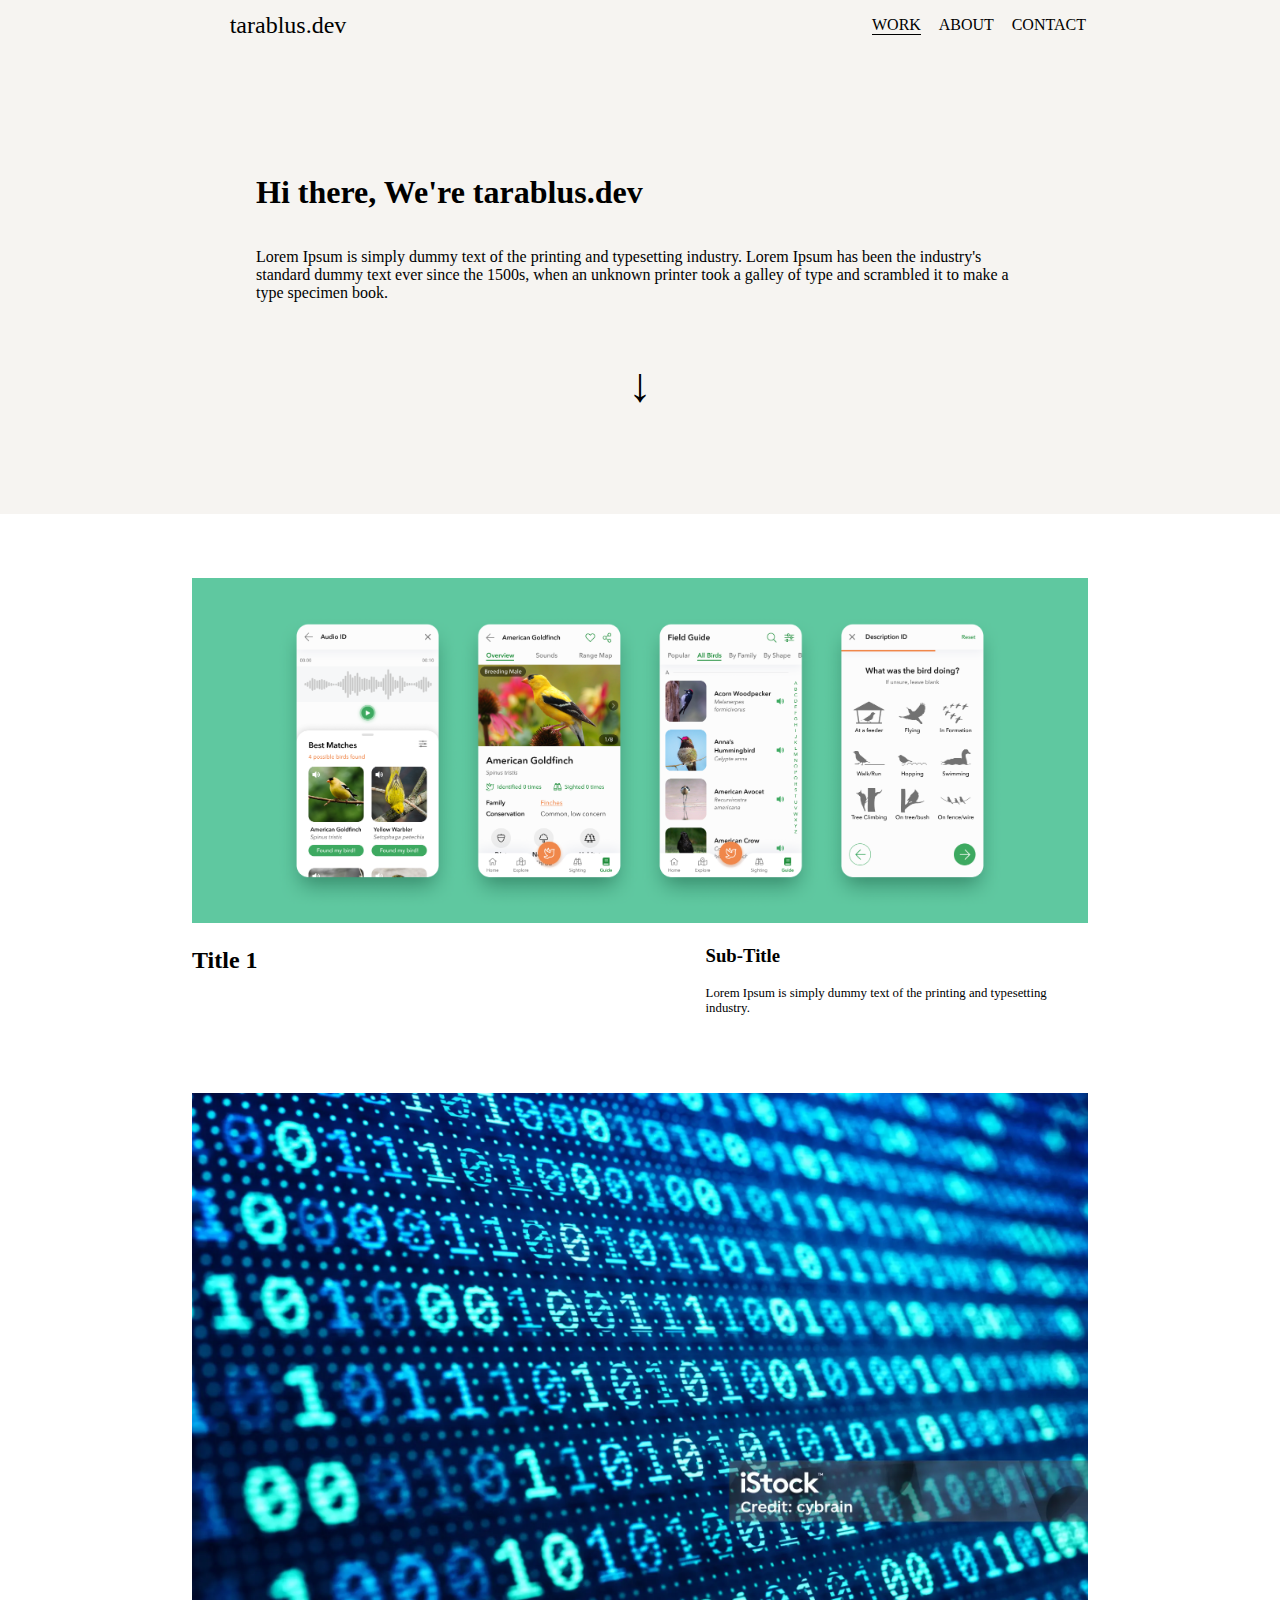
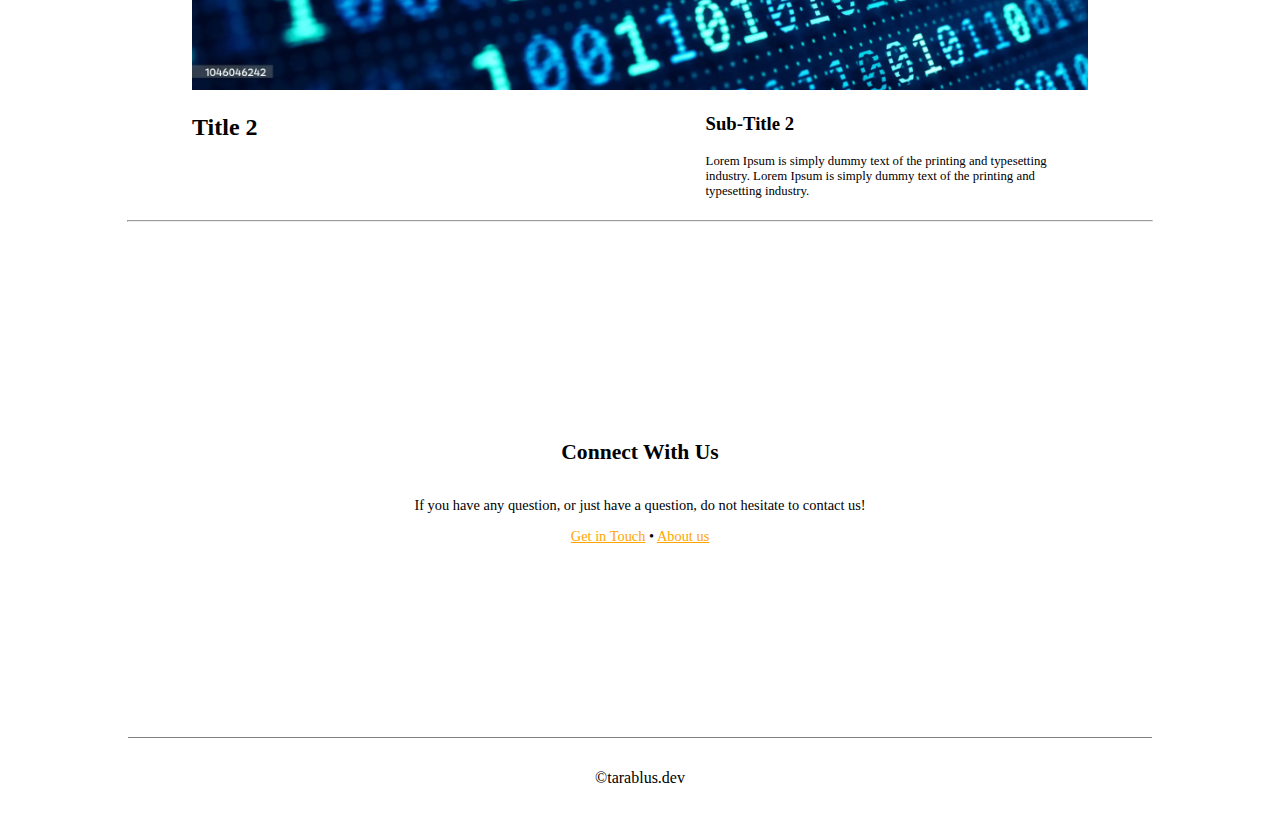
<file: index.html>
<!DOCTYPE html>
<html lang="en">

<head>
    <meta charset="UTF-8">
    <meta name="viewport" content="width=device-width, initial-scale=1.0">
    <link rel="stylesheet" href="styles.css">
    <title>tarablus.dev</title>
</head>

<body>
    <div class="background">
        <header>
            <div class="main-name">tarablus.dev</div>
            <nav>
                <ul class="nav">
                    <li class="nav-item work"><a href="">WORK</a></li>
                    <li class="nav-item"><a href="pages/about.html">ABOUT</a></li>
                    <li class="nav-item"><a href="mailto:admin@tarablus.dev">CONTACT</a></li>
                    <li><img src="./assets/burger-menu.svg" alt="burger menu" height="25" width="25"
                        class="burger-menu">
                    </li>
                </ul>
            </nav>
        </header>
        <nav class="mobile-nav hidden">
            <ul>
                <li class="work"><a href="index.html">WORK</a></li>
                <li><a href="pages/about.html">ABOUT</a></li>
                <li><a href="mailto:admin@tarablus.dev">CONTACT</a></li>
            </ul>
        </nav>
        <main>
            <section class="introduction">
                <h1>Hi there, We're tarablus.dev</h1>
                <p>Lorem Ipsum is simply dummy text of the printing and typesetting industry. Lorem Ipsum has been the
                    industry's standard dummy text ever since the 1500s, when an unknown printer took a galley of type
                    and scrambled it to make a type specimen book.</p>
                <a href="#work">↓</a>
            </section>
        </main>
    </div>

    <section id="work" class="works-container">
        <div class="work-section">
            <img src="assets/feather_casebanner.webp" alt="feather image">
            <div class="work-info">
                <h2>Title 1</h2>
                <div class="details">
                    <h3>Sub-Title</h3>
                    <p>Lorem Ipsum is simply dummy text of the printing and typesetting industry.</p>
                </div>
            </div>
        </div>
    </section>
    <section class="works-container">
        <div class="work-section">
            <img src="assets/binary.webp" alt="binary image">
            <div class="work-info">
                <h2>Title 2</h2>
                <div class="details">
                    <h3>Sub-Title 2</h3>
                    <p>Lorem Ipsum is simply dummy text of the printing and typesetting industry. Lorem Ipsum is simply
                        dummy text of the printing and typesetting industry.</p>
                </div>
            </div>
        </div>
    </section>
    <hr>
    <section class="connect">
        <h2>Connect With Us</h2>
        <p>If you have any question, or just have a question, do not hesitate to contact us!</p>
        <div class="connect-links">
            <a href="mailto:admin@tarablus.dev">Get in Touch</a> • <a href="pages/about.html">About us</a>
        </div>
    </section>
    <footer>
        &copy;tarablus.dev
    </footer>
    <script src="script.js"></script>
</body>

</html>
</file>
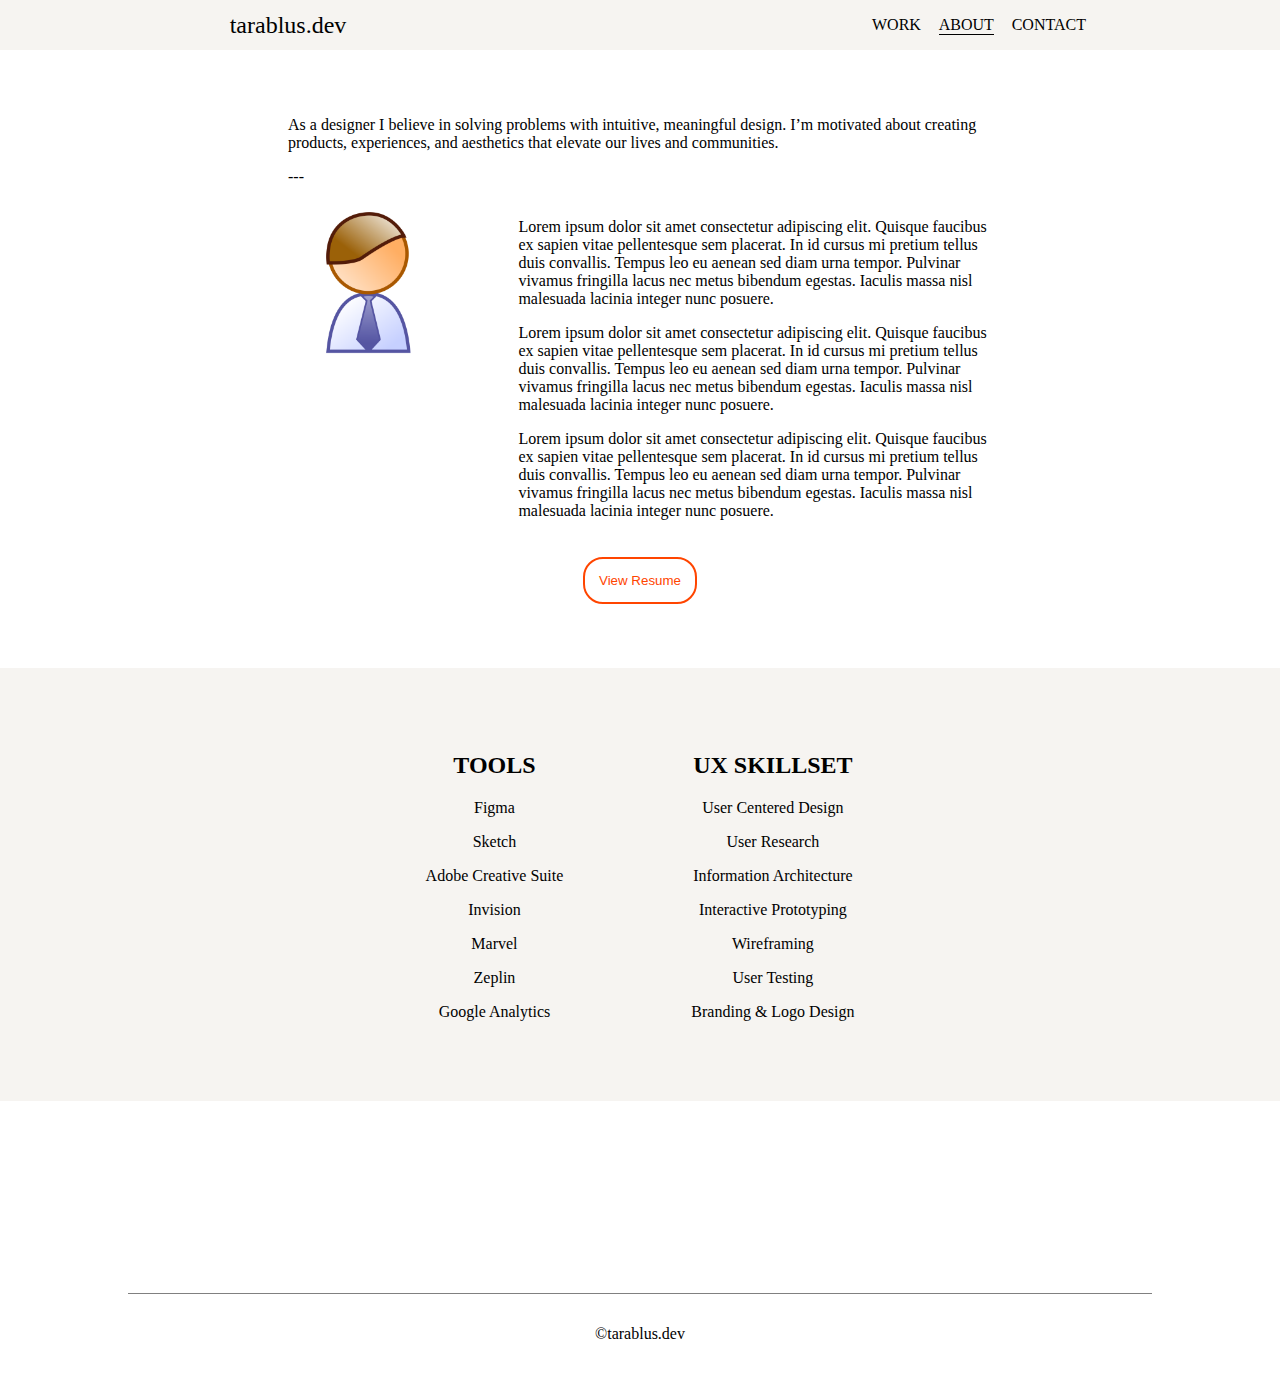
<file: pages/about.html>
<!DOCTYPE html>
<html lang="en">

<head>
    <meta charset="UTF-8" />
    <meta name="viewport" content="width=device-width, initial-scale=1.0" />
    <title>About us</title>
    <link rel="stylesheet" href="../styles.css" />
</head>

<body>
    <header class="about-header">
        <div class="main-name">tarablus.dev</div>
        <nav>
            <ul class="nav">
                <li class="nav-item"><a href="../index.html">WORK</a></li>
                <li class="nav-item about"><a href="#">ABOUT</a></li>
                <li class="nav-item">
                    <a href="mailto:admin@tarablus.dev">CONTACT</a>
                </li>
                <img src="/assets/burger-menu-svgrepo-com.svg" alt="burger menu" height="25px" width="25px"
                    class="burger-menu" />
            </ul>
        </nav>
    </header>
    <nav class="mobile-nav hidden">
        <li><a href="../index.html">WORK</a></li>
        <li class="about"><a href="about.html">ABOUT</a></li>
        <li><a href="mailto:admin@tarablus.dev">CONTACT</a></li>
    </nav>
    <main class="main-about">
        <section>
            <div class="about-text">
                <p>
                    As a designer I believe in solving problems with intuitive,
                    meaningful design. I’m motivated about creating products,
                    experiences, and aesthetics that elevate our lives and communities.
                </p>
                <p>---</p>
            </div>
            <div class="about-details">
                <img src="../assets/Personal_photo.png" alt="" />
                <div class="about-paragraphs">
                    <p>
                        Lorem ipsum dolor sit amet consectetur adipiscing elit. Quisque
                        faucibus ex sapien vitae pellentesque sem placerat. In id cursus
                        mi pretium tellus duis convallis. Tempus leo eu aenean sed diam
                        urna tempor. Pulvinar vivamus fringilla lacus nec metus bibendum
                        egestas. Iaculis massa nisl malesuada lacinia integer nunc
                        posuere.
                    </p>
                    <p>
                        Lorem ipsum dolor sit amet consectetur adipiscing elit. Quisque
                        faucibus ex sapien vitae pellentesque sem placerat. In id cursus
                        mi pretium tellus duis convallis. Tempus leo eu aenean sed diam
                        urna tempor. Pulvinar vivamus fringilla lacus nec metus bibendum
                        egestas. Iaculis massa nisl malesuada lacinia integer nunc
                        posuere.
                    </p>
                    <p>
                        Lorem ipsum dolor sit amet consectetur adipiscing elit. Quisque
                        faucibus ex sapien vitae pellentesque sem placerat. In id cursus
                        mi pretium tellus duis convallis. Tempus leo eu aenean sed diam
                        urna tempor. Pulvinar vivamus fringilla lacus nec metus bibendum
                        egestas. Iaculis massa nisl malesuada lacinia integer nunc
                        posuere.
                    </p>
                </div>
            </div>
            <button>View Resume</button>
        </section>
    </main>
    <section class="toolkit">
        <div class="tools">
            <h2>TOOLS</h2>
            <p>Figma</p>
            <p>Sketch</p>
            <p>Adobe Creative Suite</p>
            <p>Invision</p>
            <p>Marvel</p>
            <p>Zeplin</p>
            <p>Google Analytics</p>
        </div>
        <div class="ux-skillset">
            <h2>UX SKILLSET</h2>
            <p>User Centered Design</p>
            <p>User Research</p>
            <p>Information Architecture</p>
            <p>Interactive Prototyping</p>
            <p>Wireframing</p>
            <p>User Testing</p>
            <p>Branding & Logo Design</p>
        </div>
    </section>
    <footer>&copy;tarablus.dev</footer>
    <script src="../script.js"></script>
</body>

</html>
</file>
<file: styles.css>
/*
---
index.html
Start Default Styling: bypass browser default and set page's sizings
---
*/
html {
    min-height: 100dvh;
    min-width: 100dvw;
}

body {
    display: flex;
    flex-direction: column;
    min-height: 100vh;
    min-width: 100vw;
    margin: 0;
    padding: 0;
    box-sizing: border-box;
    overflow-x: hidden;
    padding-top: 50px;
}

/*
---
End Default Styling
---
*/

/*
---
Start Responsive Elements: Elements that change properties based on screen width
---
*/
@media screen and (max-width: 660px) {
    .nav-item {
        display: none;
    }

    nav .burger-menu {
        display: block;
    }

    .mobile-nav {
        width: 100vw;
        height: 20vh;
        border: 1px black solid;
        font-size: 1.5rem;
        position: fixed;
        background-color: #f6f4f1;
        left: 100%;
        animation: appearing-menu 0.2s forwards;
    }
    .mobile-nav ul {
        display: flex;
        flex-direction: column;
        justify-content: center;
        align-items: center;
    }
    @keyframes appearing-menu {
        from {
            visibility: visible;
            left: 100%;
        }

        to {
            visibility: visible;
            left: 0%
        }
    }

    .mobile-nav ul li {
        list-style: none;
    }

    .hidden {
        animation: disappearing-menu 0.2s forwards;
    }

    @keyframes disappearing-menu {
        from {
            visibility: visible;
            left: 0;
        }

        to {
            visibility: visible;
            left: 110%
        }
    }

    .work-info {
        display: flex;
        flex-direction: column;
        justify-content: center;
        align-items: center;
        text-align: center;
    }

    .about-details {
        display: flex;
        flex-direction: column;
        gap: 10%;
    }

    .toolkit {
        display: flex;
        flex-direction: column;
        justify-content: center;
        align-items: center;
        text-align: center;
        width: 100%;
        height: 50%;
        background-color: #f6f4f1;
        padding: 5% 0 5% 0;
        gap: 10%;
    }
}

@media screen and (min-width: 661px) {
    .burger-menu {
        display: none;
    }

    .mobile-nav {
        display: none;
    }

    .work-info {
        display: flex;
        flex-direction: row;
        justify-content: space-between;
        gap: 50%;
    }

    .about-details {
        display: flex;
        gap: 10%;
    }

    .toolkit {
        display: flex;
        flex-direction: row;
        justify-content: center;
        align-items: center;
        text-align: center;
        width: 100%;
        height: 50%;
        background-color: #f6f4f1;
        padding: 5% 0 5% 0;
        gap: 10%;
    }
}

/*
---
End Responsive Elements
---
*/

/*
---
Main Section: Styling of main section including including header and introduction banner
---
*/
header {
    height: 50px;
    width: 100%;
    display: flex;
    flex-direction: row;
    align-items: center;
    justify-content: space-evenly;
    position: fixed;
    gap: 20%;
    top: 0;
    background-color: #f6f4f1;
}

.nav button {
    display: none;
}

.background {
    background-color: #f6f4f1;
}

.work {
    border-bottom: 1px black solid;
}

.about {
    border-bottom: 1px black solid;
}

.main-name {
    font-size: 1.5rem;
}

ul {
    display: flex;
    list-style: none;
    gap: 10%;
}

a {
    text-decoration: none;
    color: #000000;
}

.background>main {
    margin-top: 5%;
    display: flex;
    flex-direction: column;
    background-color: #f6f4f1;
    justify-content: center;
    align-items: center;
    height: 60%;
    margin-bottom: 5%;
}

.introduction {
    padding: 3%;
    display: flex;
    flex-direction: column;
    justify-content: center;
    height: 100%;
    width: 60%;
}

.introduction a {
    font-size: 3.0rem;
    margin: 0 auto;
    margin-top: 5%;
}

.start {
    border: none;
    background-color: #f6f4f1;
    color: #000000;
    font-size: 2.0rem;
    margin-top: 10%;
}

/*
---
End Main Section
---
*/

/*
---
Start Works Section: Styling of section showcasing works.
---
*/
.works-container {
    margin: 0 auto;
    display: flex;
    flex-direction: column;
    align-items: center;
    width: 70%;
    margin-top: 5%;
}

.work-section>img {
    width: 100%;
    height: auto;
}

.work-info>h2 {
    text-wrap: nowrap;
}

.details>p {
    font-size: .8rem;
}

/*
---
End Works Section
---
*/

/*
---
Start Connect Section: The last part of the main page
---
*/
hr {
    width: 80%;
}

.connect {
    display: flex;
    flex-direction: column;
    align-items: center;
    width: 40%;
    height: 80%;
    margin: 0 auto;
    text-align: center;
    font-size: .9rem;
    margin-top: 15%;
}

.connect a {
    color: orange;
    text-decoration: underline;
}

/*
---
End Connect Section
---
*/

/*
---
Start Footer Section: Last part of the page
---
*/
footer {
    display: flex;
    border-top: 1px gray solid;
    flex-direction: column;
    justify-content: center;
    align-items: center;
    min-height: 80px;
    width: 80%;
    margin: 0 auto;
    margin-top: 15%;
    flex: 0;
}

/*
---
End Footer
---
*/


/*
about.html
---
Main Section: Style the main section of the page
---
*/
.main-about {
    display: flex;
    flex-direction: column;
    height: 100%;
    width: 100%;
    align-items: center;
    justify-content: center;
    margin-bottom: 5%;
}

.main-about>section {
    display: flex;
    flex-direction: column;
    justify-content: center;
    align-items: center;
    width: 55%;
    margin-top: 50px;
    gap: 5%;
}

.about-details>img {
    height: 10rem;
    width: auto;
    flex: 1;
}

.main-about button {
    margin-top: 3%;
    padding: 2%;
    background-color: #FFFFFF;
    border-radius: 20px;
    color: orangered;
    border: 2px orangered solid;
}

/*
---
End Main Section
---
*/
/*
</file>
